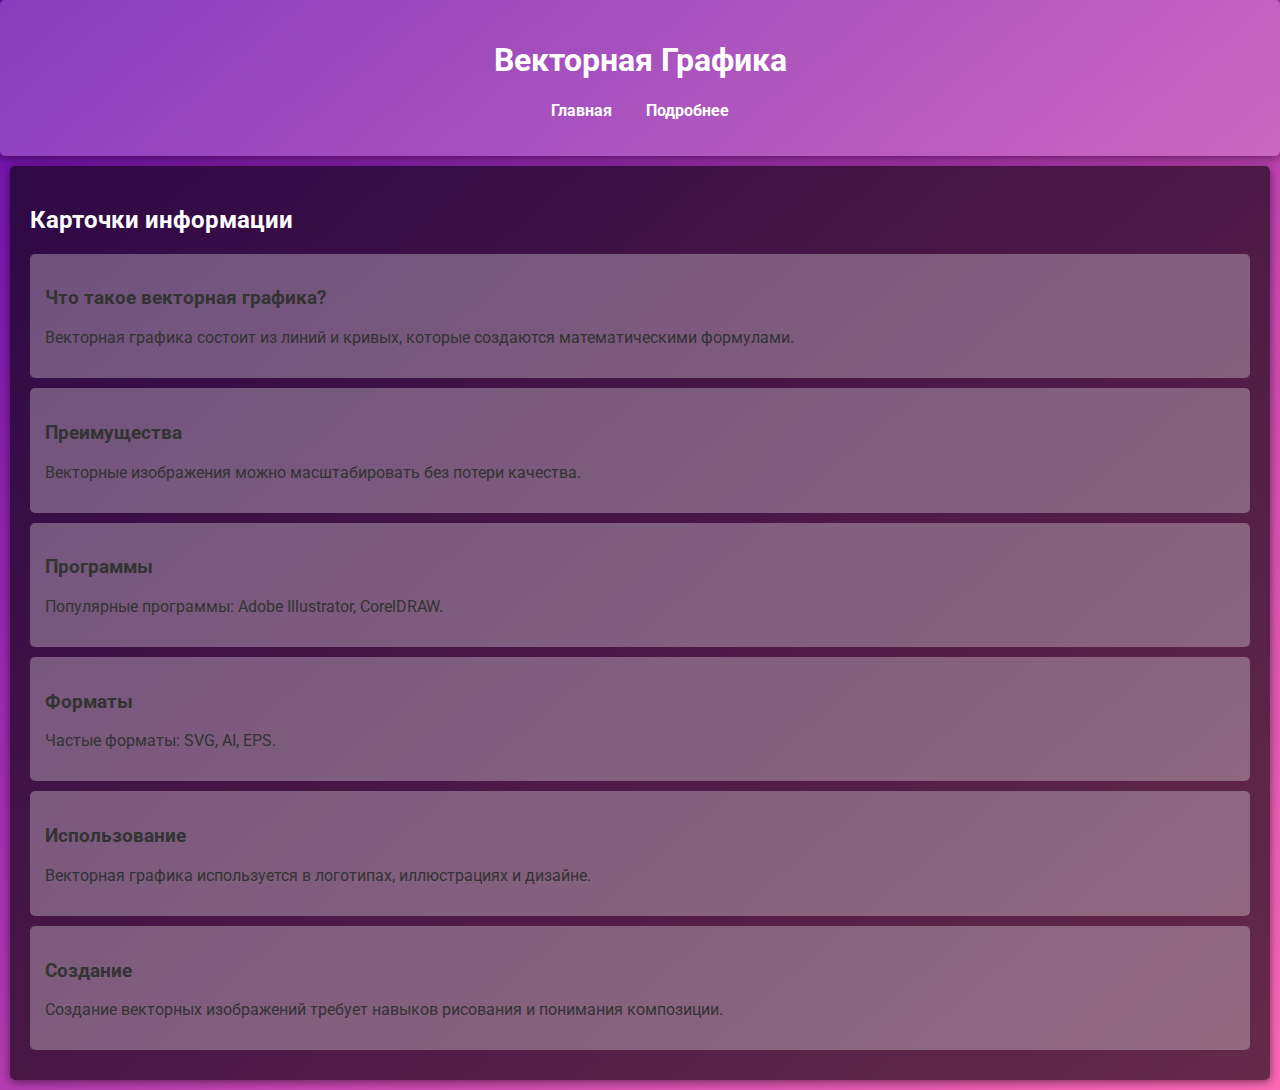
<file: index.html>
<!DOCTYPE html>
<html lang="ru">
<head>
    <meta charset="UTF-8">
    <meta name="viewport" content="width=device-width, initial-scale=1.0">
    <title>Векторная Графика</title>
    <link href="https://fonts.googleapis.com/css2?family=Roboto:wght@400;700&display=swap" rel="stylesheet">
    <link rel="stylesheet" href="styles.css">
</head>
<body>
    <header>
        <h1>Векторная Графика</h1>
        <nav>
            <ul>
                <li><a href="index.html">Главная</a></li>
                <li><a href="about.html">Подробнее</a></li>
            </ul>
        </nav>
    </header>

    <section id="cards">
        <h2>Карточки информации</h2>
        <div class="card">
            <h3>Что такое векторная графика?</h3>
            <p>Векторная графика состоит из линий и кривых, которые создаются математическими формулами.</p>
        </div>
        <div class="card">
            <h3>Преимущества</h3>
            <p>Векторные изображения можно масштабировать без потери качества.</p>
        </div>
        <div class="card">
            <h3>Программы</h3>
            <p>Популярные программы: Adobe Illustrator, CorelDRAW.</p>
        </div>
        <div class="card">
            <h3>Форматы</h3>
            <p>Частые форматы: SVG, AI, EPS.</p>
        </div>
        <div class="card">
            <h3>Использование</h3>
            <p>Векторная графика используется в логотипах, иллюстрациях и дизайне.</p>
        </div>
        <div class="card">
            <h3>Создание</h3>
            <p>Создание векторных изображений требует навыков рисования и понимания композиции.</p>
        </div>
    </section>

</body>
</html>
</file>
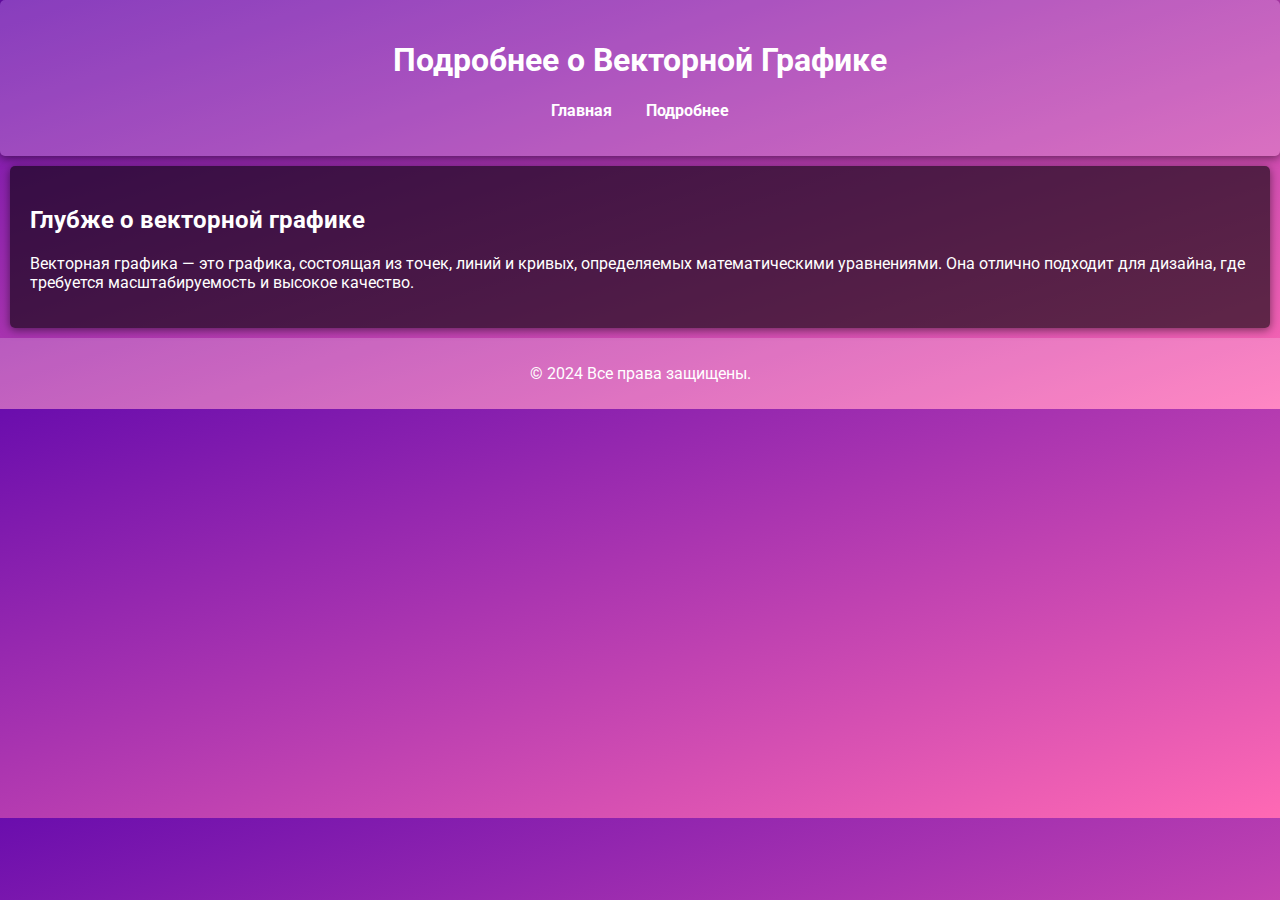
<file: about.html>
<!DOCTYPE html>
<html lang="ru">
<head>
    <meta charset="UTF-8">
    <meta name="viewport" content="width=device-width, initial-scale=1.0">
    <title>Подробнее о Векторной Графике</title>
    <link href="https://fonts.googleapis.com/css2?family=Roboto:wght@400;700&display=swap" rel="stylesheet">
    <link rel="stylesheet" href="styles.css">
</head>
<body>
    <header>
        <h1>Подробнее о Векторной Графике</h1>
        <nav>
            <ul>
                <li><a href="index.html">Главная</a></li>
                <li><a href="about.html">Подробнее</a></li>
            </ul>
        </nav>
    </header>

    <section id="about">
        <h2>Глубже о векторной графике</h2>
        <p>Векторная графика — это графика, состоящая из точек, линий и кривых, определяемых математическими уравнениями. Она отлично подходит для дизайна, где требуется масштабируемость и высокое качество.</p>
    </section>

    <footer>
        <p>&copy; 2024 Все права защищены.</p>
    </footer>

    <script src="script.js"></script>
</body>
</html>
</file>
<file: styles.css>
* {
    box-sizing: border-box;
}

body {
    font-family: 'Roboto', sans-serif;
    background: linear-gradient(to bottom right, #6a0dad, #ff69b4); /* Фиолетовый и розовый */
    color: #fff;
    margin: 0;
    padding: 0;
}

header {
    background-color: rgba(255, 255, 255, 0.2);
    padding: 20px;
    text-align: center;
    border-radius: 5px;
    box-shadow: 0 2px 10px rgba(0, 0, 0, 0.5);
}

nav ul {
    list-style-type: none;
    padding: 0;
}

nav ul li {
    display: inline;
    margin: 0 15px;
}

nav a {
    text-decoration: none;
    color: #fff;
    font-weight: bold;
}

section {
    padding: 20px;
    margin: 10px;
    background-color: rgba(0, 0, 0, 0.6);
    border-radius: 5px;
    box-shadow: 0 2px 10px rgba(0, 0, 0, 0.5);
}

.card {
    padding: 15px;
    margin: 10px 0;
    background-color: rgba(255, 255, 255, 0.3);
    border-radius: 5px;
    color: #333;
}

footer {
    text-align: center;
    padding: 10px;
    background-color: rgba(255, 255, 255, 0.2);
    position: relative;
    bottom: 0;
    width: 100%;
}

#game {
    text-align: center;
}

canvas {
    border: 1px solid #fff;
    background-color: rgba(0, 0, 0, 0.5);
}

#scoreDisplay, #timerDisplay {
    font-size: 1.5em;
    margin: 10px 0;
    color: #fff;
}
</file>
